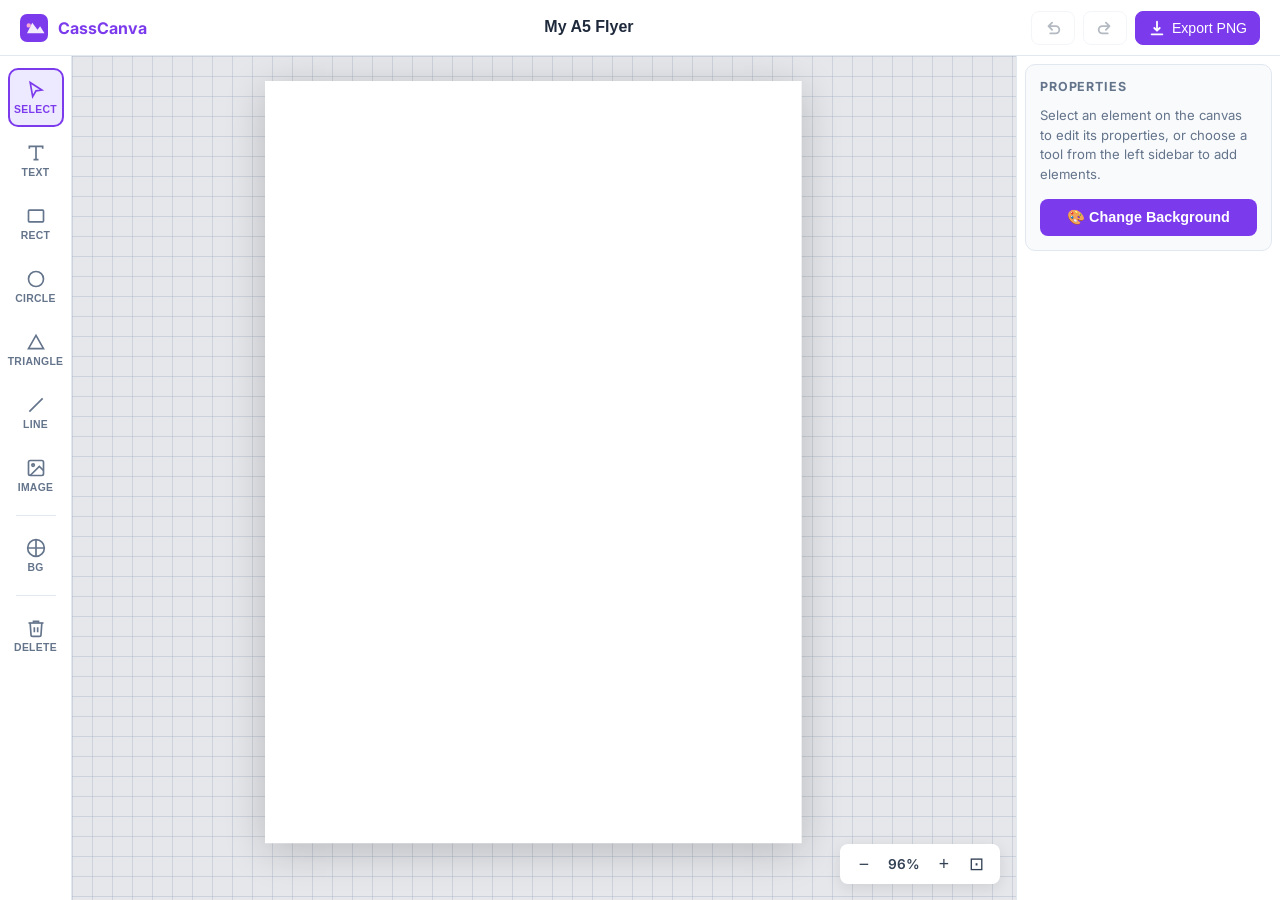
<file: editor.html>
<!DOCTYPE html>
<html lang="en">
<head>
  <meta charset="UTF-8" />
  <meta name="viewport" content="width=device-width, initial-scale=1.0" />
  <title>CassCanva Editor – A5 Flyer</title>
  <link rel="stylesheet" href="css/styles.css" />
  <link rel="preconnect" href="https://fonts.googleapis.com" />
  <link href="https://fonts.googleapis.com/css2?family=Inter:wght@400;500;600;700;800&family=Playfair+Display:wght@400;700&family=Montserrat:wght@400;700;800&family=Oswald:wght@400;600&family=Lato:wght@400;700&family=Roboto:wght@400;700&display=swap" rel="stylesheet" />
  <!-- html2canvas for PNG export (bundled locally) -->
  <script src="js/html2canvas.min.js" defer></script>
  <script src="js/editor.js" defer></script>
</head>
<body class="editor-page">

  <!-- TOP BAR -->
  <header class="editor-topbar">
    <a href="index.html" class="logo logo-sm">
      <svg width="28" height="28" viewBox="0 0 32 32" fill="none">
        <rect width="32" height="32" rx="8" fill="#7C3AED"/>
        <path d="M8 22 L14 10 L20 18 L23 14 L28 22 Z" fill="white" opacity=".9"/>
        <circle cx="10" cy="13" r="2.5" fill="#F9A8D4"/>
      </svg>
      <span>CassCanva</span>
    </a>

    <div class="topbar-center">
      <input id="flyer-title" class="flyer-title-input" value="My A5 Flyer" spellcheck="false" aria-label="Flyer title" />
    </div>

    <div class="topbar-actions">
      <button id="btn-undo" class="tb-btn" title="Undo (Ctrl+Z)">
        <svg viewBox="0 0 20 20" fill="currentColor" width="18"><path fill-rule="evenodd" d="M9.707 3.293a1 1 0 010 1.414L7.414 7H13a5 5 0 010 10H7a1 1 0 110-2h6a3 3 0 000-6H7.414l2.293 2.293a1 1 0 01-1.414 1.414l-4-4a1 1 0 010-1.414l4-4a1 1 0 011.414 0z" clip-rule="evenodd"/></svg>
      </button>
      <button id="btn-redo" class="tb-btn" title="Redo (Ctrl+Y)">
        <svg viewBox="0 0 20 20" fill="currentColor" width="18"><path fill-rule="evenodd" d="M10.293 3.293a1 1 0 011.414 0l4 4a1 1 0 010 1.414l-4 4a1 1 0 01-1.414-1.414L12.586 9H7a3 3 0 000 6h6a1 1 0 110 2H7a5 5 0 010-10h5.586l-2.293-2.293a1 1 0 010-1.414z" clip-rule="evenodd"/></svg>
      </button>
      <button id="btn-download" class="tb-btn btn-download" title="Export as PNG">
        <svg viewBox="0 0 20 20" fill="currentColor" width="18"><path fill-rule="evenodd" d="M3 17a1 1 0 011-1h12a1 1 0 110 2H4a1 1 0 01-1-1zm3.293-7.707a1 1 0 011.414 0L9 10.586V3a1 1 0 112 0v7.586l1.293-1.293a1 1 0 111.414 1.414l-3 3a1 1 0 01-1.414 0l-3-3a1 1 0 010-1.414z" clip-rule="evenodd"/></svg>
        Export PNG
      </button>
    </div>
  </header>

  <!-- MAIN LAYOUT -->
  <div class="editor-layout">

    <!-- LEFT SIDEBAR: TOOLS -->
    <aside class="sidebar-left">
      <button class="tool-btn active" data-tool="select" title="Select / Move (V)">
        <svg viewBox="0 0 24 24" fill="none" stroke="currentColor" stroke-width="2" width="20">
          <path d="M5 3l14 9-7 1-4 7z"/>
        </svg>
        <span>Select</span>
      </button>
      <button class="tool-btn" data-tool="text" title="Add Text (T)">
        <svg viewBox="0 0 24 24" fill="none" stroke="currentColor" stroke-width="2" width="20">
          <path d="M4 7V4h16v3M9 20h6M12 4v16"/>
        </svg>
        <span>Text</span>
      </button>
      <button class="tool-btn" data-tool="rect" title="Rectangle (R)">
        <svg viewBox="0 0 24 24" fill="none" stroke="currentColor" stroke-width="2" width="20">
          <rect x="3" y="5" width="18" height="14" rx="1"/>
        </svg>
        <span>Rect</span>
      </button>
      <button class="tool-btn" data-tool="circle" title="Circle (C)">
        <svg viewBox="0 0 24 24" fill="none" stroke="currentColor" stroke-width="2" width="20">
          <circle cx="12" cy="12" r="9"/>
        </svg>
        <span>Circle</span>
      </button>
      <button class="tool-btn" data-tool="triangle" title="Triangle">
        <svg viewBox="0 0 24 24" fill="none" stroke="currentColor" stroke-width="2" width="20">
          <path d="M12 4 L21 20 L3 20 Z"/>
        </svg>
        <span>Triangle</span>
      </button>
      <button class="tool-btn" data-tool="line" title="Line (L)">
        <svg viewBox="0 0 24 24" fill="none" stroke="currentColor" stroke-width="2" width="20">
          <line x1="4" y1="20" x2="20" y2="4"/>
        </svg>
        <span>Line</span>
      </button>
      <button class="tool-btn" data-tool="image" title="Upload Image (I)">
        <svg viewBox="0 0 24 24" fill="none" stroke="currentColor" stroke-width="2" width="20">
          <rect x="3" y="3" width="18" height="18" rx="2"/><circle cx="8.5" cy="8.5" r="1.5"/>
          <path d="M21 15l-5-5L5 21"/>
        </svg>
        <span>Image</span>
      </button>
      <div class="sidebar-divider"></div>
      <button class="tool-btn" data-tool="background" title="Background">
        <svg viewBox="0 0 24 24" fill="none" stroke="currentColor" stroke-width="2" width="20">
          <path d="M12 2a10 10 0 100 20 10 10 0 000-20z"/><path d="M12 2v20M2 12h20"/>
        </svg>
        <span>BG</span>
      </button>
      <div class="sidebar-divider"></div>
      <button class="tool-btn" id="btn-delete-el" title="Delete selected (Del)">
        <svg viewBox="0 0 24 24" fill="none" stroke="currentColor" stroke-width="2" width="20">
          <polyline points="3 6 5 6 21 6"/><path d="M19 6l-1 14a2 2 0 01-2 2H8a2 2 0 01-2-2L5 6"/>
          <path d="M10 11v6M14 11v6M9 6V4h6v2"/>
        </svg>
        <span>Delete</span>
      </button>
    </aside>

    <!-- CANVAS AREA -->
    <main class="canvas-area">
      <div class="canvas-scroll">
        <div id="canvas-wrapper">
          <div id="canvas" role="region" aria-label="Flyer canvas">
            <!-- elements are injected here by JS -->
          </div>
          <!-- resize handles (injected per-selection by JS) -->
        </div>
      </div>
      <!-- zoom controls -->
      <div class="zoom-controls">
        <button id="btn-zoom-out" class="zoom-btn" title="Zoom out">−</button>
        <span id="zoom-label">100%</span>
        <button id="btn-zoom-in" class="zoom-btn" title="Zoom in">+</button>
        <button id="btn-zoom-fit" class="zoom-btn" title="Fit to screen">⊡</button>
      </div>
    </main>

    <!-- RIGHT SIDEBAR: PROPERTIES -->
    <aside class="sidebar-right" id="sidebar-right">

      <!-- Text properties -->
      <div class="prop-section" id="props-text" style="display:none">
        <div class="prop-title">Text</div>
        <div class="prop-row">
          <label>Font</label>
          <select id="prop-font-family">
            <option value="Inter">Inter</option>
            <option value="Playfair Display">Playfair Display</option>
            <option value="Montserrat">Montserrat</option>
            <option value="Oswald">Oswald</option>
            <option value="Lato">Lato</option>
            <option value="Roboto">Roboto</option>
            <option value="Georgia">Georgia</option>
            <option value="Arial">Arial</option>
            <option value="Impact">Impact</option>
          </select>
        </div>
        <div class="prop-row">
          <label>Size</label>
          <input type="number" id="prop-font-size" value="24" min="6" max="200" />
          <span class="unit">px</span>
        </div>
        <div class="prop-row">
          <label>Color</label>
          <input type="color" id="prop-font-color" value="#1E293B" />
        </div>
        <div class="prop-row">
          <label>Align</label>
          <div class="btn-group">
            <button class="align-btn" data-align="left" title="Align left">&#8676;</button>
            <button class="align-btn" data-align="center" title="Center">&#8677;</button>
            <button class="align-btn" data-align="right" title="Align right">&#8677;</button>
          </div>
        </div>
        <div class="prop-row">
          <label>Style</label>
          <div class="btn-group">
            <button class="style-btn" data-style="bold" title="Bold"><b>B</b></button>
            <button class="style-btn" data-style="italic" title="Italic"><i>I</i></button>
            <button class="style-btn" data-style="underline" title="Underline"><u>U</u></button>
          </div>
        </div>
        <div class="prop-row">
          <label>Line H.</label>
          <input type="number" id="prop-line-height" value="1.2" min="0.8" max="3" step="0.1" />
        </div>
        <div class="prop-row">
          <label>Opacity</label>
          <input type="range" id="prop-text-opacity" min="0" max="100" value="100" />
          <span id="prop-text-opacity-val" class="unit">100%</span>
        </div>
      </div>

      <!-- Shape properties -->
      <div class="prop-section" id="props-shape" style="display:none">
        <div class="prop-title">Shape</div>
        <div class="prop-row">
          <label>Fill</label>
          <input type="color" id="prop-shape-fill" value="#7C3AED" />
          <label class="small-label" style="margin-left:8px">
            <input type="checkbox" id="prop-shape-fill-none" />
            None
          </label>
        </div>
        <div class="prop-row">
          <label>Stroke</label>
          <input type="color" id="prop-shape-stroke" value="#7C3AED" />
        </div>
        <div class="prop-row">
          <label>Stroke W.</label>
          <input type="number" id="prop-shape-stroke-width" value="0" min="0" max="20" />
          <span class="unit">px</span>
        </div>
        <div class="prop-row">
          <label>Radius</label>
          <input type="number" id="prop-shape-radius" value="0" min="0" max="100" />
          <span class="unit">px</span>
        </div>
        <div class="prop-row">
          <label>Opacity</label>
          <input type="range" id="prop-shape-opacity" min="0" max="100" value="100" />
          <span id="prop-shape-opacity-val" class="unit">100%</span>
        </div>
      </div>

      <!-- Image properties -->
      <div class="prop-section" id="props-image" style="display:none">
        <div class="prop-title">Image</div>
        <div class="prop-row">
          <label>Opacity</label>
          <input type="range" id="prop-img-opacity" min="0" max="100" value="100" />
          <span id="prop-img-opacity-val" class="unit">100%</span>
        </div>
        <div class="prop-row">
          <label>Fit</label>
          <select id="prop-img-fit">
            <option value="cover">Cover</option>
            <option value="contain">Contain</option>
            <option value="fill">Fill</option>
          </select>
        </div>
        <div class="prop-row">
          <label>Radius</label>
          <input type="number" id="prop-img-radius" value="0" min="0" max="100" />
          <span class="unit">px</span>
        </div>
      </div>

      <!-- Position / Size (all elements) -->
      <div class="prop-section" id="props-transform" style="display:none">
        <div class="prop-title">Position &amp; Size</div>
        <div class="prop-row">
          <label>X</label>
          <input type="number" id="prop-x" value="0" />
          <span class="unit">px</span>
        </div>
        <div class="prop-row">
          <label>Y</label>
          <input type="number" id="prop-y" value="0" />
          <span class="unit">px</span>
        </div>
        <div class="prop-row">
          <label>W</label>
          <input type="number" id="prop-w" value="200" min="10" />
          <span class="unit">px</span>
        </div>
        <div class="prop-row">
          <label>H</label>
          <input type="number" id="prop-h" value="100" min="10" />
          <span class="unit">px</span>
        </div>
        <div class="prop-row">
          <label>Rotate</label>
          <input type="number" id="prop-rotation" value="0" min="-180" max="180" />
          <span class="unit">°</span>
        </div>
        <div class="prop-row prop-row-btns">
          <button class="layer-btn" id="btn-bring-front" title="Bring to front">▲ Front</button>
          <button class="layer-btn" id="btn-send-back" title="Send to back">▼ Back</button>
        </div>
      </div>

      <!-- Background properties -->
      <div class="prop-section" id="props-background" style="display:none">
        <div class="prop-title">Background</div>
        <div class="prop-row">
          <label>Type</label>
          <select id="prop-bg-type">
            <option value="solid">Solid</option>
            <option value="gradient">Gradient</option>
          </select>
        </div>
        <div class="prop-row" id="bg-solid-row">
          <label>Color</label>
          <input type="color" id="prop-bg-color" value="#ffffff" />
        </div>
        <div id="bg-gradient-rows" style="display:none">
          <div class="prop-row">
            <label>Color 1</label>
            <input type="color" id="prop-bg-grad1" value="#7C3AED" />
          </div>
          <div class="prop-row">
            <label>Color 2</label>
            <input type="color" id="prop-bg-grad2" value="#DB2777" />
          </div>
          <div class="prop-row">
            <label>Angle</label>
            <input type="number" id="prop-bg-angle" value="135" min="0" max="360" />
            <span class="unit">°</span>
          </div>
        </div>
      </div>

      <!-- Default / no selection -->
      <div class="prop-section" id="props-default">
        <div class="prop-title">Properties</div>
        <p class="prop-hint">Select an element on the canvas to edit its properties, or choose a tool from the left sidebar to add elements.</p>
        <button class="full-btn" id="btn-bg-quick">🎨 Change Background</button>
      </div>

    </aside>
  </div>

  <!-- Hidden file input for image upload -->
  <input type="file" id="image-upload-input" accept="image/*" style="display:none" />

</body>
</html>
</file>
<file: css/styles.css>
/* ============================================================
   CassCanva – Global & Landing Styles
   ============================================================ */

*, *::before, *::after { box-sizing: border-box; margin: 0; padding: 0; }

:root {
  --primary: #7C3AED;
  --primary-dark: #6D28D9;
  --primary-light: #EDE9FE;
  --accent: #DB2777;
  --success: #10B981;
  --warning: #F59E0B;
  --danger: #EF4444;
  --gray-50: #F8FAFC;
  --gray-100: #F1F5F9;
  --gray-200: #E2E8F0;
  --gray-300: #CBD5E1;
  --gray-400: #94A3B8;
  --gray-500: #64748B;
  --gray-600: #475569;
  --gray-700: #334155;
  --gray-800: #1E293B;
  --gray-900: #0F172A;
  --radius: 10px;
  --shadow-sm: 0 1px 3px rgba(0,0,0,.08), 0 1px 2px rgba(0,0,0,.06);
  --shadow: 0 4px 16px rgba(0,0,0,.10);
  --shadow-lg: 0 10px 40px rgba(0,0,0,.15);
}

html { scroll-behavior: smooth; }

body {
  font-family: 'Inter', system-ui, sans-serif;
  color: var(--gray-800);
  background: var(--gray-50);
  -webkit-font-smoothing: antialiased;
}

/* ===== SHARED ===== */
.logo {
  display: flex; align-items: center; gap: 10px;
  text-decoration: none; font-weight: 700; font-size: 1.1rem;
  color: var(--gray-900);
}
.logo span { color: var(--primary); }

.btn-primary {
  display: inline-flex; align-items: center; gap: 6px;
  background: var(--primary); color: #fff;
  padding: 10px 20px; border-radius: var(--radius);
  font-weight: 600; font-size: .95rem;
  text-decoration: none; border: none; cursor: pointer;
  transition: background .2s, transform .1s;
}
.btn-primary:hover { background: var(--primary-dark); transform: translateY(-1px); }

.btn-outline {
  display: inline-flex; align-items: center; gap: 6px;
  background: transparent; color: var(--primary);
  border: 2px solid var(--primary);
  padding: 9px 20px; border-radius: var(--radius);
  font-weight: 600; font-size: .95rem;
  text-decoration: none; cursor: pointer;
  transition: background .2s, color .2s;
}
.btn-outline:hover { background: var(--primary-light); }

.btn-lg { padding: 14px 32px; font-size: 1.05rem; border-radius: 12px; }

.gradient-text {
  background: linear-gradient(135deg, var(--primary), var(--accent));
  -webkit-background-clip: text; -webkit-text-fill-color: transparent;
  background-clip: text;
}

/* ===== LANDING NAV ===== */
.nav {
  position: sticky; top: 0; z-index: 100;
  background: rgba(255,255,255,.9); backdrop-filter: blur(12px);
  border-bottom: 1px solid var(--gray-200);
}
.nav-inner {
  max-width: 1200px; margin: 0 auto;
  display: flex; align-items: center; justify-content: space-between;
  padding: 16px 24px;
}
.nav-links {
  display: flex; align-items: center; gap: 28px;
}
.nav-links a {
  text-decoration: none; color: var(--gray-600); font-weight: 500;
  font-size: .95rem; transition: color .2s;
}
.nav-links a:hover { color: var(--primary); }

/* ===== HERO ===== */
.hero {
  padding: 80px 24px 60px;
  background: linear-gradient(160deg, #fff 60%, #F5F3FF 100%);
}
.hero-inner {
  max-width: 960px; margin: 0 auto; text-align: center;
}
.hero-badge {
  display: inline-block;
  background: var(--primary-light); color: var(--primary);
  border-radius: 999px; padding: 6px 18px;
  font-size: .85rem; font-weight: 600; margin-bottom: 20px;
}
.hero-title {
  font-size: clamp(2.2rem, 5vw, 3.6rem);
  font-weight: 800; line-height: 1.15;
  color: var(--gray-900); margin-bottom: 20px;
}
.hero-sub {
  color: var(--gray-500); font-size: 1.1rem; line-height: 1.7;
  margin-bottom: 36px;
}
.hero-actions {
  display: flex; gap: 16px; justify-content: center; flex-wrap: wrap;
  margin-bottom: 60px;
}

/* Hero canvas demo */
.hero-canvas-demo {
  display: flex; justify-content: center; gap: 20px; flex-wrap: wrap;
  margin-top: 20px;
}
.demo-card {
  width: 148px; height: 210px; border-radius: 12px;
  background: white; box-shadow: var(--shadow-lg);
  overflow: hidden; display: flex; flex-direction: column;
  transition: transform .3s;
}
.demo-card:hover { transform: translateY(-6px) rotate(1deg); }
.demo-card:nth-child(2) { transform: scale(1.05); }
.demo-card:nth-child(2):hover { transform: scale(1.08) translateY(-6px); }
.demo-card-color { height: 110px; }
.demo-card-lines {
  padding: 14px 14px; display: flex; flex-direction: column; gap: 8px; flex: 1;
}
.demo-card-lines div {
  height: 8px; border-radius: 4px; background: var(--gray-200); width: 80%;
}
.demo-card-lines div:last-child { background: var(--gray-100); }

/* ===== SECTIONS ===== */
.section-inner { max-width: 1100px; margin: 0 auto; padding: 0 24px; }
.section-title {
  font-size: clamp(1.6rem, 3vw, 2.2rem); font-weight: 800;
  color: var(--gray-900); text-align: center; margin-bottom: 14px;
}
.section-sub {
  text-align: center; color: var(--gray-500); margin-bottom: 40px; font-size: 1.05rem;
}

/* ===== FEATURES ===== */
.features { padding: 80px 24px; background: #fff; }
.features-grid {
  display: grid;
  grid-template-columns: repeat(auto-fill, minmax(280px, 1fr));
  gap: 24px; margin-top: 48px;
}
.feature-card {
  padding: 28px; border-radius: 16px;
  background: var(--gray-50); border: 1px solid var(--gray-200);
  transition: box-shadow .2s, transform .2s;
}
.feature-card:hover { box-shadow: var(--shadow); transform: translateY(-2px); }
.feature-icon {
  width: 48px; height: 48px; border-radius: 12px;
  display: flex; align-items: center; justify-content: center;
  font-size: 1.4rem; margin-bottom: 16px;
}
.feature-card h3 { font-weight: 700; margin-bottom: 8px; font-size: 1.05rem; }
.feature-card p { color: var(--gray-500); font-size: .9rem; line-height: 1.6; }

/* ===== TEMPLATES SECTION ===== */
.templates-section { padding: 80px 24px; background: var(--gray-50); }
.templates-grid {
  display: grid;
  grid-template-columns: repeat(auto-fill, minmax(170px, 1fr));
  gap: 20px; margin-top: 40px;
}
.tpl-card {
  text-decoration: none; color: var(--gray-700); font-weight: 600;
  font-size: .9rem; display: flex; flex-direction: column; gap: 10px;
  transition: transform .2s;
}
.tpl-card:hover { transform: translateY(-4px); }
.tpl-preview {
  width: 100%; aspect-ratio: 148/210; border-radius: 10px;
  box-shadow: var(--shadow); overflow: hidden; position: relative;
  display: flex; align-items: flex-end; padding: 16px;
}
.tpl-title-block {
  width: 100%; display: flex; flex-direction: column; gap: 7px;
}
.tpl-line { height: 8px; border-radius: 4px; background: rgba(255,255,255,.8); }
.tpl-line.big { width: 80%; height: 12px; }
.tpl-line.med { width: 60%; }
.tpl-line.sm { width: 40%; opacity: .7; }
.tpl-blank .tpl-preview { font-size: 2.5rem; color: var(--gray-400); }

/* ===== FOOTER ===== */
.footer {
  background: var(--gray-900); color: var(--gray-400);
  padding: 40px 24px;
}
.footer-inner {
  max-width: 1100px; margin: 0 auto;
  display: flex; flex-direction: column; align-items: center; gap: 12px;
}
.footer .logo { color: #fff; }
.footer .logo span { color: #C4B5FD; }
.footer p { font-size: .9rem; text-align: center; }

/* ============================================================
   EDITOR STYLES
   ============================================================ */

body.editor-page {
  display: flex; flex-direction: column;
  height: 100vh; overflow: hidden; background: var(--gray-100);
}

/* ---- TOP BAR ---- */
.editor-topbar {
  display: flex; align-items: center; justify-content: space-between;
  padding: 10px 20px; height: 56px;
  background: #fff; border-bottom: 1px solid var(--gray-200);
  z-index: 100; flex-shrink: 0;
  gap: 16px;
}
.logo-sm span { font-size: 1rem; }
.topbar-center { flex: 1; display: flex; justify-content: center; }
.flyer-title-input {
  border: none; font-size: 1rem; font-weight: 600; color: var(--gray-800);
  text-align: center; background: transparent; outline: none;
  border-bottom: 2px solid transparent; transition: border-color .2s;
  max-width: 260px; width: 100%;
}
.flyer-title-input:focus { border-bottom-color: var(--primary); }

.topbar-actions { display: flex; gap: 8px; align-items: center; }
.tb-btn {
  display: flex; align-items: center; gap: 6px;
  padding: 7px 12px; border-radius: 8px;
  background: transparent; border: 1px solid var(--gray-200);
  color: var(--gray-600); font-size: .88rem; font-weight: 500;
  cursor: pointer; transition: background .15s, color .15s;
}
.tb-btn:hover { background: var(--gray-100); color: var(--gray-900); }
.tb-btn:disabled { opacity: .4; cursor: not-allowed; }
.btn-download {
  background: var(--primary); color: #fff; border-color: var(--primary);
}
.btn-download:hover { background: var(--primary-dark); color: #fff; }

/* ---- EDITOR LAYOUT ---- */
.editor-layout {
  display: flex; flex: 1; overflow: hidden;
}

/* ---- LEFT SIDEBAR ---- */
.sidebar-left {
  width: 72px; flex-shrink: 0;
  background: #fff; border-right: 1px solid var(--gray-200);
  display: flex; flex-direction: column; align-items: center;
  padding: 12px 0; gap: 4px; overflow-y: auto;
}
.tool-btn {
  display: flex; flex-direction: column; align-items: center; gap: 4px;
  width: 56px; padding: 10px 4px; border-radius: 10px;
  background: transparent; border: 2px solid transparent;
  color: var(--gray-500); font-size: .65rem; font-weight: 600; letter-spacing: .03em;
  cursor: pointer; transition: background .15s, color .15s, border-color .15s;
  text-transform: uppercase;
}
.tool-btn:hover { background: var(--primary-light); color: var(--primary); }
.tool-btn.active {
  background: var(--primary-light); color: var(--primary);
  border-color: var(--primary);
}
.sidebar-divider {
  width: 40px; height: 1px; background: var(--gray-200); margin: 6px 0;
}

/* ---- CANVAS AREA ---- */
.canvas-area {
  flex: 1; display: flex; flex-direction: column;
  position: relative; overflow: hidden; background: #E5E7EB;
  background-image:
    linear-gradient(rgba(148,163,184,.3) 1px, transparent 1px),
    linear-gradient(90deg, rgba(148,163,184,.3) 1px, transparent 1px);
  background-size: 20px 20px;
}
.canvas-scroll {
  flex: 1; overflow: auto; display: flex;
  align-items: center; justify-content: center; padding: 40px;
}
#canvas-wrapper {
  position: relative; transform-origin: top left;
  /* actual size set by JS */
}
#canvas {
  /* A5 at 96dpi: 559 × 794 px ≈ 148mm × 210mm */
  width: 559px; height: 794px;
  background: #fff;
  box-shadow: 0 8px 40px rgba(0,0,0,.2);
  position: relative; overflow: hidden;
  user-select: none;
  cursor: default;
}
#canvas.tool-text   { cursor: text; }
#canvas.tool-rect,
#canvas.tool-circle,
#canvas.tool-triangle,
#canvas.tool-line   { cursor: crosshair; }
#canvas.tool-image  { cursor: copy; }

/* ---- CANVAS ELEMENTS ---- */
.canvas-el {
  position: absolute;
  cursor: move;
  box-sizing: border-box;
}
.canvas-el.selected {
  outline: 2px solid var(--primary);
  outline-offset: 1px;
}
.canvas-el.text-el {
  cursor: move;
  overflow: visible;
  white-space: pre-wrap;
  word-break: break-word;
  outline: none;
}
.canvas-el.text-el.selected {
  outline: 2px solid var(--primary);
}
.canvas-el.text-el[contenteditable="true"] {
  cursor: text;
  outline: 2px solid var(--primary);
}
.canvas-el.shape-el { cursor: move; }
.canvas-el.image-el { cursor: move; overflow: hidden; }
.canvas-el.image-el img {
  width: 100%; height: 100%; display: block;
}

/* Resize handles */
.resize-handle {
  position: absolute; width: 10px; height: 10px;
  background: #fff; border: 2px solid var(--primary);
  border-radius: 2px; z-index: 1000;
  cursor: se-resize;
}
.resize-handle[data-dir="nw"] { top: -5px; left: -5px; cursor: nw-resize; }
.resize-handle[data-dir="ne"] { top: -5px; right: -5px; cursor: ne-resize; }
.resize-handle[data-dir="se"] { bottom: -5px; right: -5px; cursor: se-resize; }
.resize-handle[data-dir="sw"] { bottom: -5px; left: -5px; cursor: sw-resize; }
.resize-handle[data-dir="n"]  { top: -5px; left: 50%; transform: translateX(-50%); cursor: n-resize; }
.resize-handle[data-dir="s"]  { bottom: -5px; left: 50%; transform: translateX(-50%); cursor: s-resize; }
.resize-handle[data-dir="e"]  { right: -5px; top: 50%; transform: translateY(-50%); cursor: e-resize; }
.resize-handle[data-dir="w"]  { left: -5px; top: 50%; transform: translateY(-50%); cursor: w-resize; }

/* Rotate handle */
.rotate-handle {
  position: absolute; width: 14px; height: 14px;
  background: var(--primary); border: 2px solid white;
  border-radius: 50%; z-index: 1000; cursor: grab;
  top: -28px; left: 50%; transform: translateX(-50%);
}
.rotate-handle:active { cursor: grabbing; }

/* ---- ZOOM CONTROLS ---- */
.zoom-controls {
  position: absolute; bottom: 16px; right: 16px;
  display: flex; align-items: center; gap: 4px;
  background: #fff; border-radius: 8px;
  box-shadow: var(--shadow); padding: 6px 10px;
}
.zoom-btn {
  width: 28px; height: 28px; border-radius: 6px; border: none;
  background: transparent; color: var(--gray-700); font-size: 1.1rem;
  cursor: pointer; display: flex; align-items: center; justify-content: center;
  transition: background .15s;
}
.zoom-btn:hover { background: var(--gray-100); }
#zoom-label { font-size: .85rem; font-weight: 600; color: var(--gray-700); min-width: 44px; text-align: center; }

/* ---- RIGHT SIDEBAR ---- */
.sidebar-right {
  width: 264px; flex-shrink: 0;
  background: #fff; border-left: 1px solid var(--gray-200);
  overflow-y: auto; padding: 8px;
  display: flex; flex-direction: column; gap: 4px;
}
.prop-section {
  border-radius: 10px; padding: 14px;
  background: var(--gray-50); border: 1px solid var(--gray-200);
  margin-bottom: 4px;
}
.prop-title {
  font-size: .78rem; font-weight: 700; text-transform: uppercase;
  letter-spacing: .07em; color: var(--gray-500); margin-bottom: 12px;
}
.prop-row {
  display: flex; align-items: center; gap: 8px; margin-bottom: 9px;
  flex-wrap: wrap;
}
.prop-row label {
  font-size: .8rem; color: var(--gray-600); font-weight: 500; min-width: 56px;
}
.small-label { font-size: .78rem; color: var(--gray-600); font-weight: 500; min-width: auto; }
.prop-row input[type="number"],
.prop-row input[type="text"],
.prop-row select {
  flex: 1; min-width: 60px;
  border: 1px solid var(--gray-200); border-radius: 6px;
  padding: 5px 8px; font-size: .85rem; color: var(--gray-800);
  background: #fff; outline: none; transition: border-color .15s;
}
.prop-row input:focus,
.prop-row select:focus { border-color: var(--primary); }
.unit { font-size: .75rem; color: var(--gray-400); white-space: nowrap; }
.prop-row input[type="color"] {
  width: 36px; height: 30px; border: 1px solid var(--gray-200);
  border-radius: 6px; padding: 2px; cursor: pointer; background: #fff;
}
.prop-row input[type="range"] {
  flex: 1; accent-color: var(--primary); cursor: pointer;
}
.prop-row input[type="checkbox"] { cursor: pointer; accent-color: var(--primary); }
.prop-hint {
  font-size: .82rem; color: var(--gray-500); line-height: 1.5;
  margin-bottom: 14px;
}
.btn-group { display: flex; gap: 4px; }
.align-btn, .style-btn {
  width: 30px; height: 28px; border-radius: 6px;
  border: 1px solid var(--gray-200); background: #fff;
  color: var(--gray-700); font-size: .88rem; cursor: pointer;
  display: flex; align-items: center; justify-content: center;
  transition: background .15s, color .15s, border-color .15s;
}
.align-btn:hover, .style-btn:hover,
.align-btn.active, .style-btn.active {
  background: var(--primary-light); color: var(--primary); border-color: var(--primary);
}
.prop-row-btns { gap: 8px; }
.layer-btn {
  flex: 1; padding: 6px 8px; border-radius: 7px;
  border: 1px solid var(--gray-200); background: #fff;
  color: var(--gray-700); font-size: .8rem; cursor: pointer;
  font-weight: 600; transition: background .15s;
}
.layer-btn:hover { background: var(--gray-100); }
.full-btn {
  width: 100%; padding: 10px; border-radius: 8px;
  background: var(--primary); color: #fff; border: none;
  font-weight: 600; font-size: .9rem; cursor: pointer;
  transition: background .15s;
}
.full-btn:hover { background: var(--primary-dark); }

/* ---- DRAWING GHOST (while drawing shapes) ---- */
.drawing-ghost {
  position: absolute; pointer-events: none;
  border: 2px dashed var(--primary); border-radius: 2px;
  background: rgba(124,58,237,.08);
  z-index: 999;
}

/* ---- SELECTION BOX (while dragging to select) ---- */
.select-box {
  position: absolute; pointer-events: none;
  border: 1.5px dashed var(--primary);
  background: rgba(124,58,237,.06);
  z-index: 998;
}

/* ---- TOAST ---- */
.toast {
  position: fixed; bottom: 24px; left: 50%; transform: translateX(-50%);
  background: var(--gray-900); color: #fff;
  padding: 10px 20px; border-radius: 8px;
  font-size: .9rem; font-weight: 500;
  z-index: 9999; opacity: 0; pointer-events: none;
  transition: opacity .25s;
}
.toast.show { opacity: 1; }

/* ---- RESPONSIVE ---- */
@media (max-width: 900px) {
  .sidebar-right { width: 220px; }
}
@media (max-width: 700px) {
  .sidebar-right { display: none; }
  .sidebar-left { width: 56px; }
}
</file>
